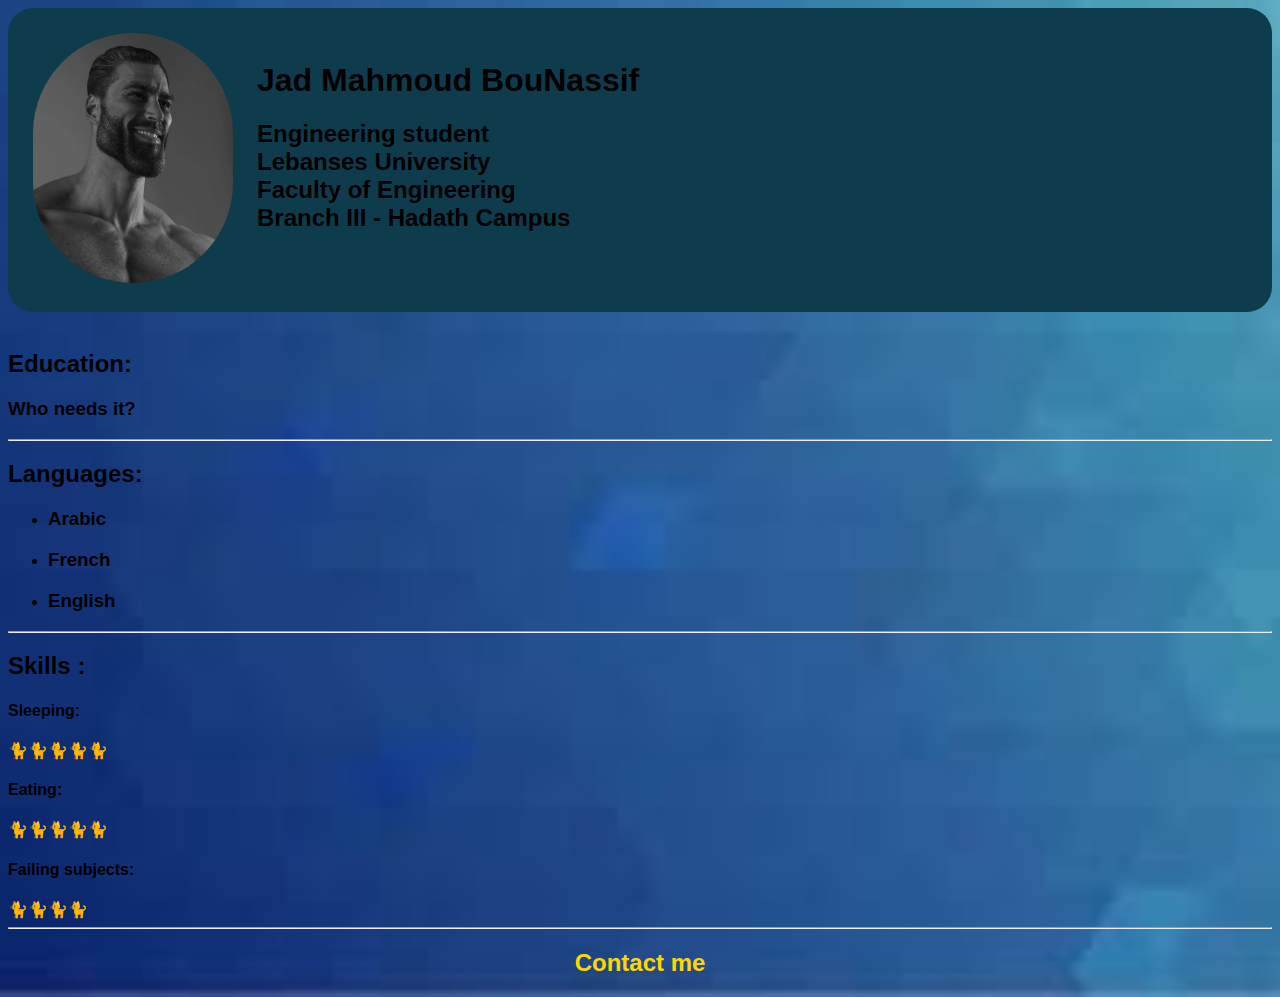
<file: index.html>
<!DOCTYPE html>
<html lang="en">
<head>
    <link href="CSS_style.css" rel="stylesheet">
    <meta charset="UTF-8">
    <meta http-equiv="X-UA-Compatible" content="IE=edge">
    <meta name="viewport" content="width=device-width, initial-scale=1.0">
    <title>Jad's CV</title>
</head>
<body>
    <div class="fo2"><table class=table1 cellspacing = 20px>
        <tr>
            <td><img src="media/me.jpg" alt="Profile Picture" height="250" width="200"></td>
            <td><h1>Jad Mahmoud BouNassif</h1><h2>Engineering student <br> Lebanses University <br> Faculty of Engineering <br> Branch III - Hadath Campus <br><br></h2></td>
        </tr>
    </table></div>
    <br>
    <h2>Education:</h2><h3>Who needs it?</h3><hr>
    <h2>Languages:</h2>
    <ul>
        <li>
            <h3>Arabic</h3>
        </li>
        <li>
            <h3>French</h3>
        </li>
        <li>
            <h3>English</h3>
        </li>
    </ul><hr>
        <tr>
            <td>
                <h2>Skills :</h2> 
            </td>
            <tr>
                <td><h4>Sleeping:</h4></td> <td>🐈🐈🐈🐈🐈</td>
            </tr>
            <tr>
                <td><h4>Eating:</h4></td> <td>🐈🐈🐈🐈🐈</td>
            </tr>
            <tr>
                <td><h4>Failing subjects:</h4></td> <td>🐈🐈🐈🐈</td>
            </tr>
        </tr>
    </table><hr>
    <h2 class="noss">
        <a href="contact.html"><element :hover> Contact me</a>
        </h2>
        
</body>
</html>
</file>
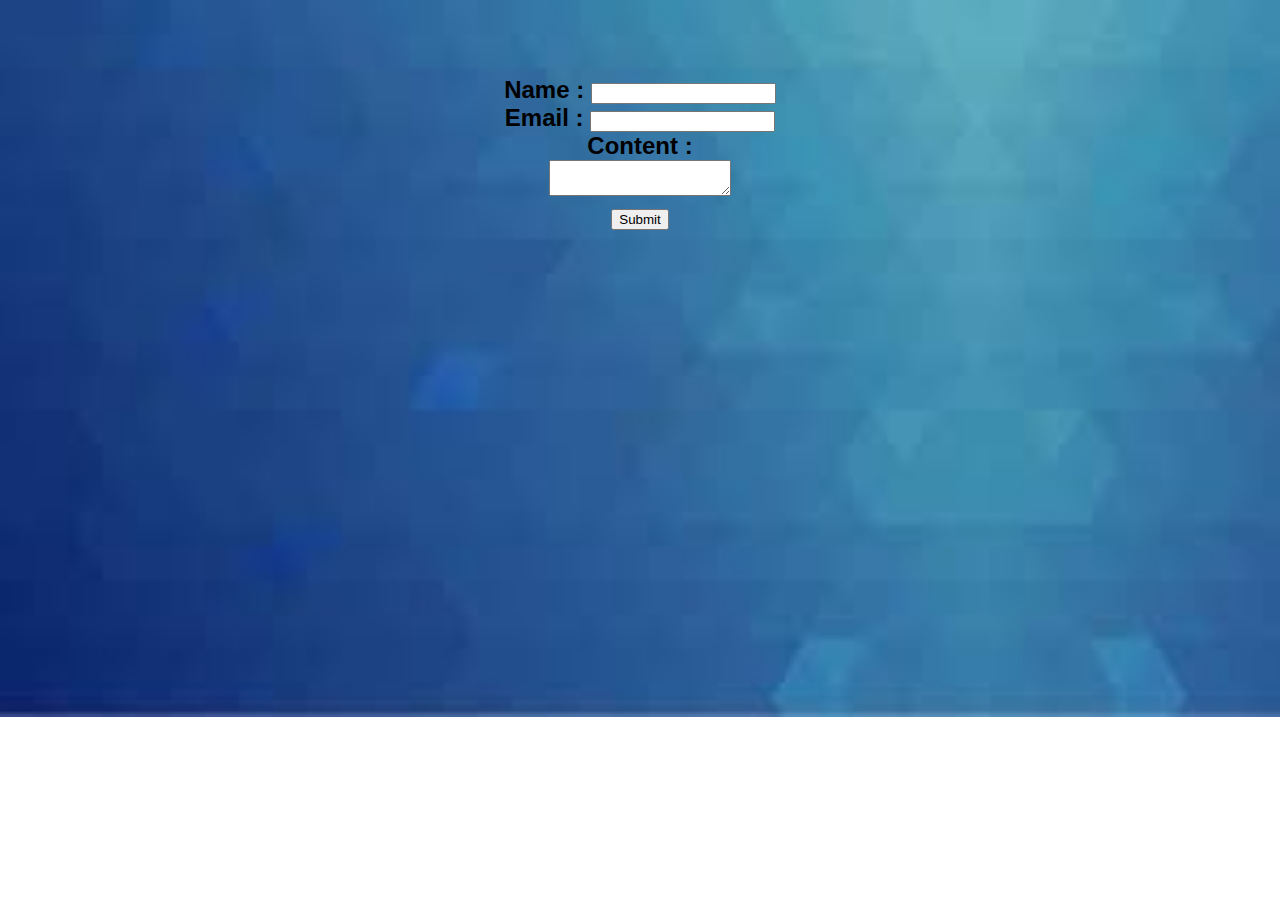
<file: contact.html>
<!DOCTYPE html>
<html lang="en">
<head>
    <link href="CSS_style.css" rel="stylesheet">
    <meta charset="UTF-8">
    <meta http-equiv="X-UA-Compatible" content="IE=edge">
    <meta name="viewport" content="width=device-width, initial-scale=1.0">
    <title>Speak to Gigachad</title>
</head>
<body class="contacts">
    <h2>
        <br><br>
    <form action="mailto:jadbounassif@hotmail.com" method="post" enctype="text/plain">
    <label for="name"> Name : </label> <input type="text" name="name" id="name"><br>
    <label for="email"> Email : </label> <input type="email" name="email" id="email"><br>
    Content : <br><textarea name="message" id="message"></textarea><br>
    <input type="submit"></td>
</h2>

    </form>
</body>
</html>
</file>
<file: CSS_style.css>
h1 {
  font-family: Arial, Helvetica, sans-serif;
}
h2 {
  font-family: Arial, Helvetica, sans-serif;
}
h2.noss {
  font-family: Arial, Helvetica, sans-serif;
  text-align: center;
}
h2.noss :hover {
  color: cyan;
}
a {
  text-decoration: none;
  color: gold;
}
h3 {
  font-family: Arial, Helvetica, sans-serif;
}
h4 {
  font-family: Arial, Helvetica, sans-serif;
}
div.fo2 {
  background-color: rgb(15, 60, 76);
  border: 2px solid transparent;
  border-radius: 25px;
}
body {
  background-image: url("media/images.jpg");
  background-repeat: no-repeat;
  background-size: cover;
}
hr {
  size: 5px;
}
img {
  border: 2px solid transparent;
  border-radius: 5000px;
}
body.contacts {
  background-image: url("media/images.jpg");
  background-repeat: no-repeat;
  background-size: cover;
  text-align: center;
}
form {
  margin: 0 auto;
}
</file>
